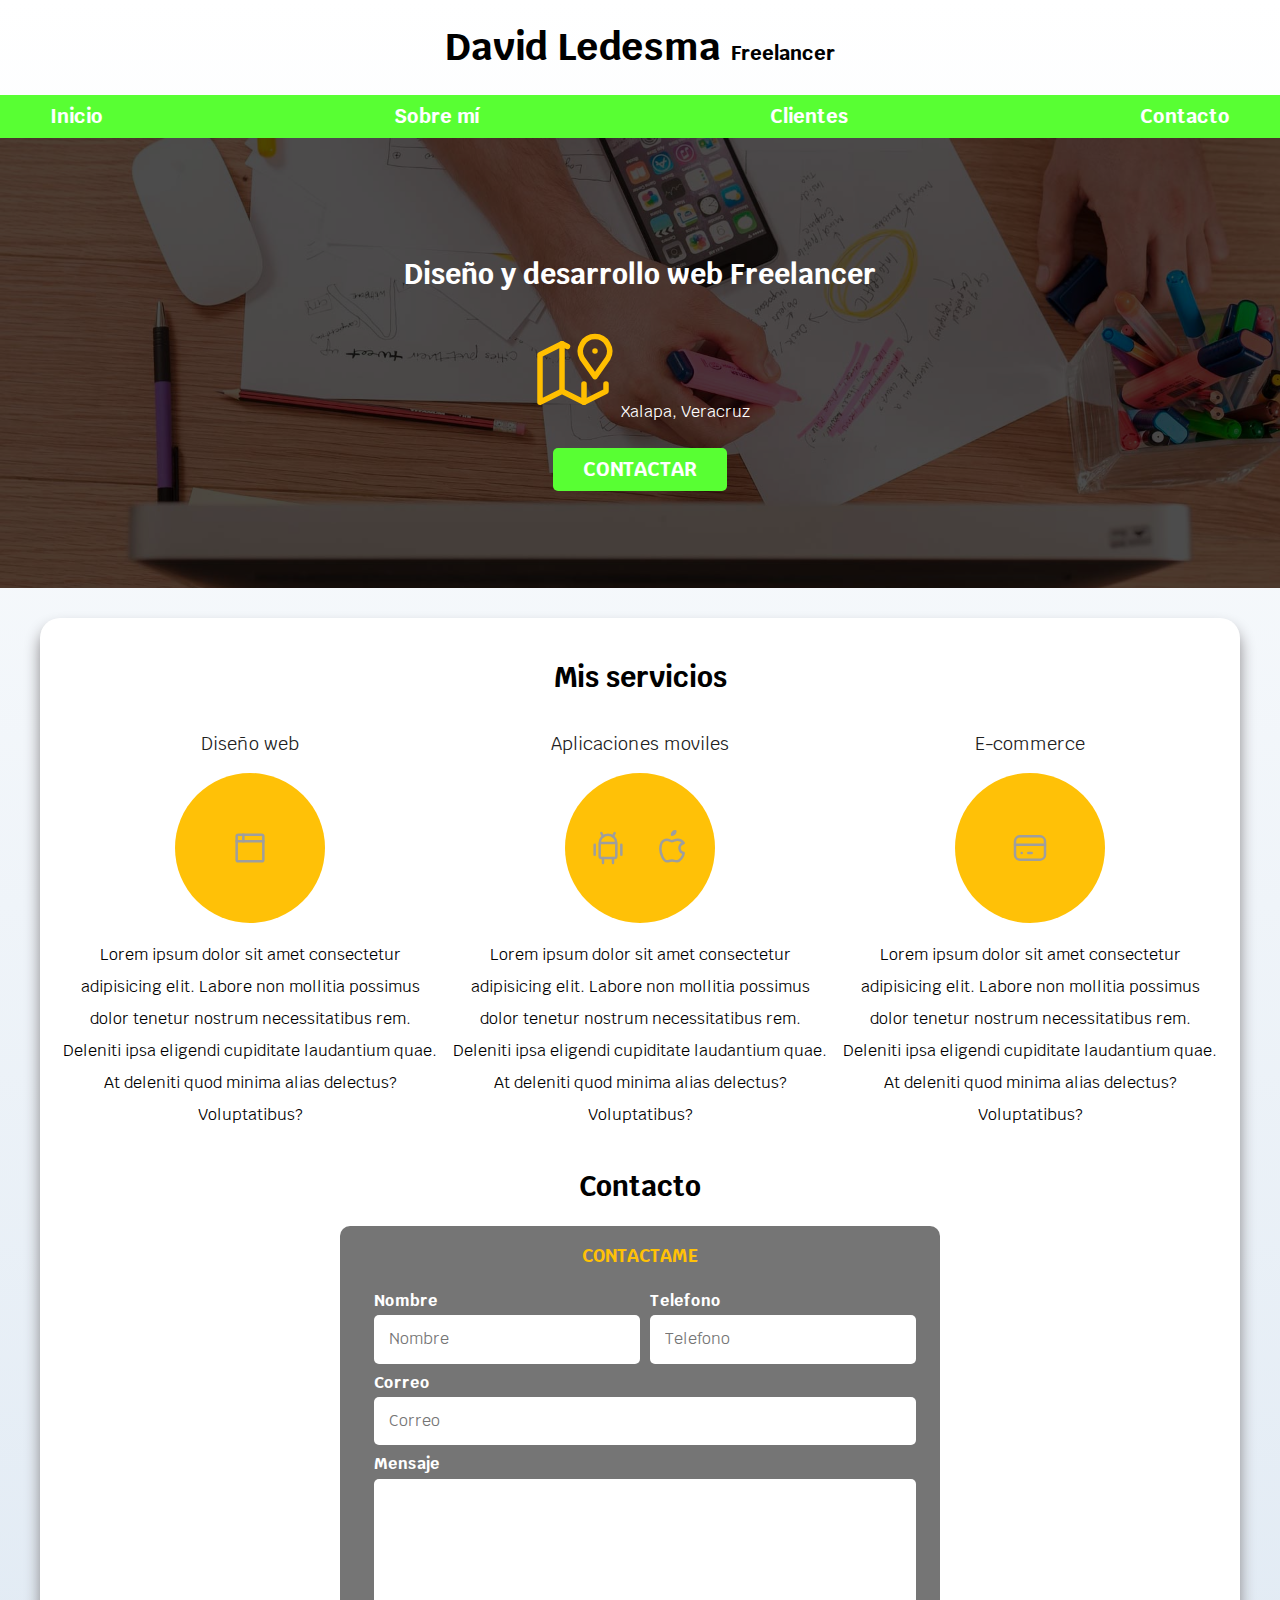
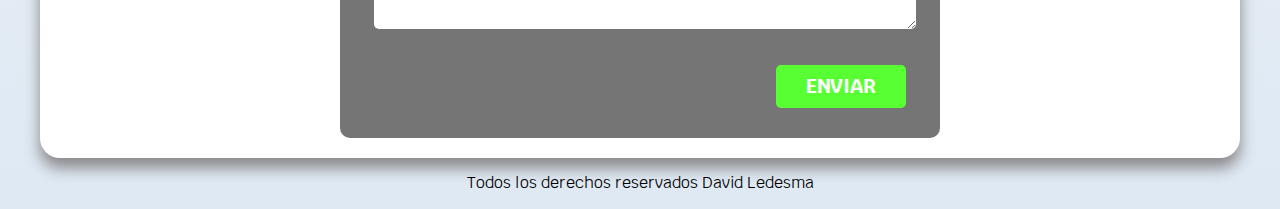
<file: freelancer_david/index.html>
<!DOCTYPE html>
<html lang="es">
<head>
    <meta charset="UTF-8">
    <meta http-equiv="X-UA-Compatible" content="IE=edge">
    <meta name="viewport" content="width=device-width, initial-scale=1.0">
    <title>Diseñador freelancer</title>
    <link rel="stylesheet" href="css/normalize.css">
    <link rel="preconnect" href="https://fonts.gstatic.com" crossorigin>
    <link href="https://fonts.googleapis.com/css2?family=Krub:wght@400;700&display=swap" rel="stylesheet">

    <link rel="preload" href="css/style.css" as="style">
    <link rel="stylesheet" href="css/style.css">
    <link rel="preconnect" href="https://fonts.googleapis.com">
    
</head>
<body>
    <header>
        <h1 class="titulo">David Ledesma
             <span>Freelancer</span></h1>
    </header>

<div class="nav-bg">

    <nav class="navegacion-principal contenedor"> 
        <a href="index.html">Inicio</a>
        <a href="sobre-mi.html">Sobre mí</a>
        <a href="clientes.html">Clientes</a>
        <a href="contacto.html">Contacto</a>
    </nav>
</div>


    <section class="hero">
        <div class="contenido-hero">

            <h2>Diseño y desarrollo web<span> Freelancer </span></h2>

            <p>
                <svg xmlns="http://www.w3.org/2000/svg" class="icon icon-tabler icon-tabler-map-2" width="88" height="88" viewBox="0 0 24 24" stroke-width="1.5" stroke="#ffbf00" fill="none" stroke-linecap="round" stroke-linejoin="round">
                    <path stroke="none" d="M0 0h24v24H0z" fill="none"/>
                    <line x1="18" y1="6" x2="18" y2="6.01" />
                    <path d="M18 13l-3.5 -5a4 4 0 1 1 7 0l-3.5 5" />
                    <polyline points="10.5 4.75 9 4 3 7 3 20 9 17 15 20 21 17 21 15" />
                    <line x1="9" y1="4" x2="9" y2="17" />
                    <line x1="15" y1="15" x2="15" y2="20" />
                  </svg>
                Xalapa, Veracruz</p>
    
            <a class="boton" href="#">Contactar</a>

        </div>

    </section>
<!--    Así se comenta codigos     -->
    <main class="contenedor sombra">

        <h2>Mis servicios</h2>

            <div class="servicios">

            <section class="servicio">
                
                <h3>Diseño web</h3>
                <div class="iconos">
                <svg xmlns="http://www.w3.org/2000/svg" class="icon icon-tabler icon-tabler-browser" width="40" height="40" viewBox="0 0 24 24" stroke-width="1.5" stroke="#9e9e9e" fill="none" stroke-linecap="round" stroke-linejoin="round">
                    <path stroke="none" d="M0 0h24v24H0z" fill="none"/>
                    <rect x="4" y="4" width="16" height="16" rx="1" />
                    <line x1="4" y1="8" x2="20" y2="8" />
                    <line x1="8" y1="4" x2="8" y2="8" />
                </svg>
                </div>
    
            <P>Lorem ipsum dolor sit amet consectetur adipisicing elit. Labore non mollitia possimus dolor tenetur nostrum necessitatibus rem. Deleniti ipsa eligendi cupiditate laudantium quae. At deleniti quod minima alias delectus? Voluptatibus?</P>
        
        </section>

            <section class="servicio">
                
                <h3>Aplicaciones moviles</h3>
                <div class="iconos">
                <svg xmlns="http://www.w3.org/2000/svg" class="icon icon-tabler icon-tabler-brand-android" width="40" height="40" viewBox="0 0 24 24" stroke-width="1.5" stroke="#9e9e9e" fill="none" stroke-linecap="round" stroke-linejoin="round">
                    <path stroke="none" d="M0 0h24v24H0z" fill="none"/>
                    <line x1="4" y1="10" x2="4" y2="16" />
                    <line x1="20" y1="10" x2="20" y2="16" />
                    <path d="M7 9h10v8a1 1 0 0 1 -1 1h-8a1 1 0 0 1 -1 -1v-8a5 5 0 0 1 10 0" />
                    <line x1="8" y1="3" x2="9" y2="5" />
                    <line x1="16" y1="3" x2="15" y2="5" />
                    <line x1="9" y1="18" x2="9" y2="21" />
                    <line x1="15" y1="18" x2="15" y2="21" />
                </svg>

                <svg xmlns="http://www.w3.org/2000/svg" class="icon icon-tabler icon-tabler-brand-apple" width="40" height="40" viewBox="0 0 24 24" stroke-width="1.5" stroke="#9e9e9e" fill="none" stroke-linecap="round" stroke-linejoin="round">
                    <path stroke="none" d="M0 0h24v24H0z" fill="none"/>
                    <path d="M9 7c-3 0 -4 3 -4 5.5c0 3 2 7.5 4 7.5c1.088 -.046 1.679 -.5 3 -.5c1.312 0 1.5 .5 3 .5s4 -3 4 -5c-.028 -.01 -2.472 -.403 -2.5 -3c-.019 -2.17 2.416 -2.954 2.5 -3c-1.023 -1.492 -2.951 -1.963 -3.5 -2c-1.433 -.111 -2.83 1 -3.5 1c-.68 0 -1.9 -1 -3 -1z" />
                    <path d="M12 4a2 2 0 0 0 2 -2a2 2 0 0 0 -2 2" />
                </svg>
                </div>
        
            <P>Lorem ipsum dolor sit amet consectetur adipisicing elit. Labore non mollitia possimus dolor tenetur nostrum necessitatibus rem. Deleniti ipsa eligendi cupiditate laudantium quae. At deleniti quod minima alias delectus? Voluptatibus?</P>
        

        </section>
            <section class="servicio">
                

                <h3>E-commerce</h3>
                <div class="iconos">
                <svg xmlns="http://www.w3.org/2000/svg" class="icon icon-tabler icon-tabler-credit-card" width="40" height="40" viewBox="0 0 24 24" stroke-width="1.5" stroke="#9e9e9e" fill="none" stroke-linecap="round" stroke-linejoin="round">
                    <path stroke="none" d="M0 0h24v24H0z" fill="none"/>
                    <rect x="3" y="5" width="18" height="14" rx="3" />
                    <line x1="3" y1="10" x2="21" y2="10" />
                    <line x1="7" y1="15" x2="7.01" y2="15" />
                    <line x1="11" y1="15" x2="13" y2="15" />
                </svg>
                </div>
        
                <P>Lorem ipsum dolor sit amet consectetur adipisicing elit. Labore non mollitia possimus dolor tenetur nostrum necessitatibus rem. Deleniti ipsa eligendi cupiditate laudantium quae. At deleniti quod minima alias delectus? Voluptatibus?</P>
                
            </section>
        </div> <!--cierre de la clase servicios-->
    
        <section class="servicio">
            <h2>Contacto</h2>
            
            <form class="formulario">
                <fieldset>
                    <legend>Contactame</legend>
                    <div class="contenedor-campos">
                        <div class="campo">
                            <label>Nombre</label>
                            <input class="input-text" type="text" placeholder="Nombre">
                        </div>

                        <div class="campo">
                                <label>Telefono</label>
                                <input class="input-text" type="text" placeholder="Telefono">
                            </div>
                            <div class="campo">
                                <label>Correo</label>
                                <input class="input-text" type="text" placeholder="Correo">
                            </div>

                            <div class="campo">
                                <label>Mensaje</label>
                                <textarea class="input-text"> </textarea>
                            </div>
                        </div> <!--este es el contenedor de los campos del formulario-->

                            <div class="alinear-derecha flex">
                                <input class="boton w-100" type="submit" value="Enviar">
                        </div>
                    
                    
                    

                </fieldset>

            </form>
        </section>
    </main>
        
    <footer class="footer">
        <p>Todos los derechos reservados David Ledesma</p>

    </footer>
        

    

    

   
</body>
</html>
</file>
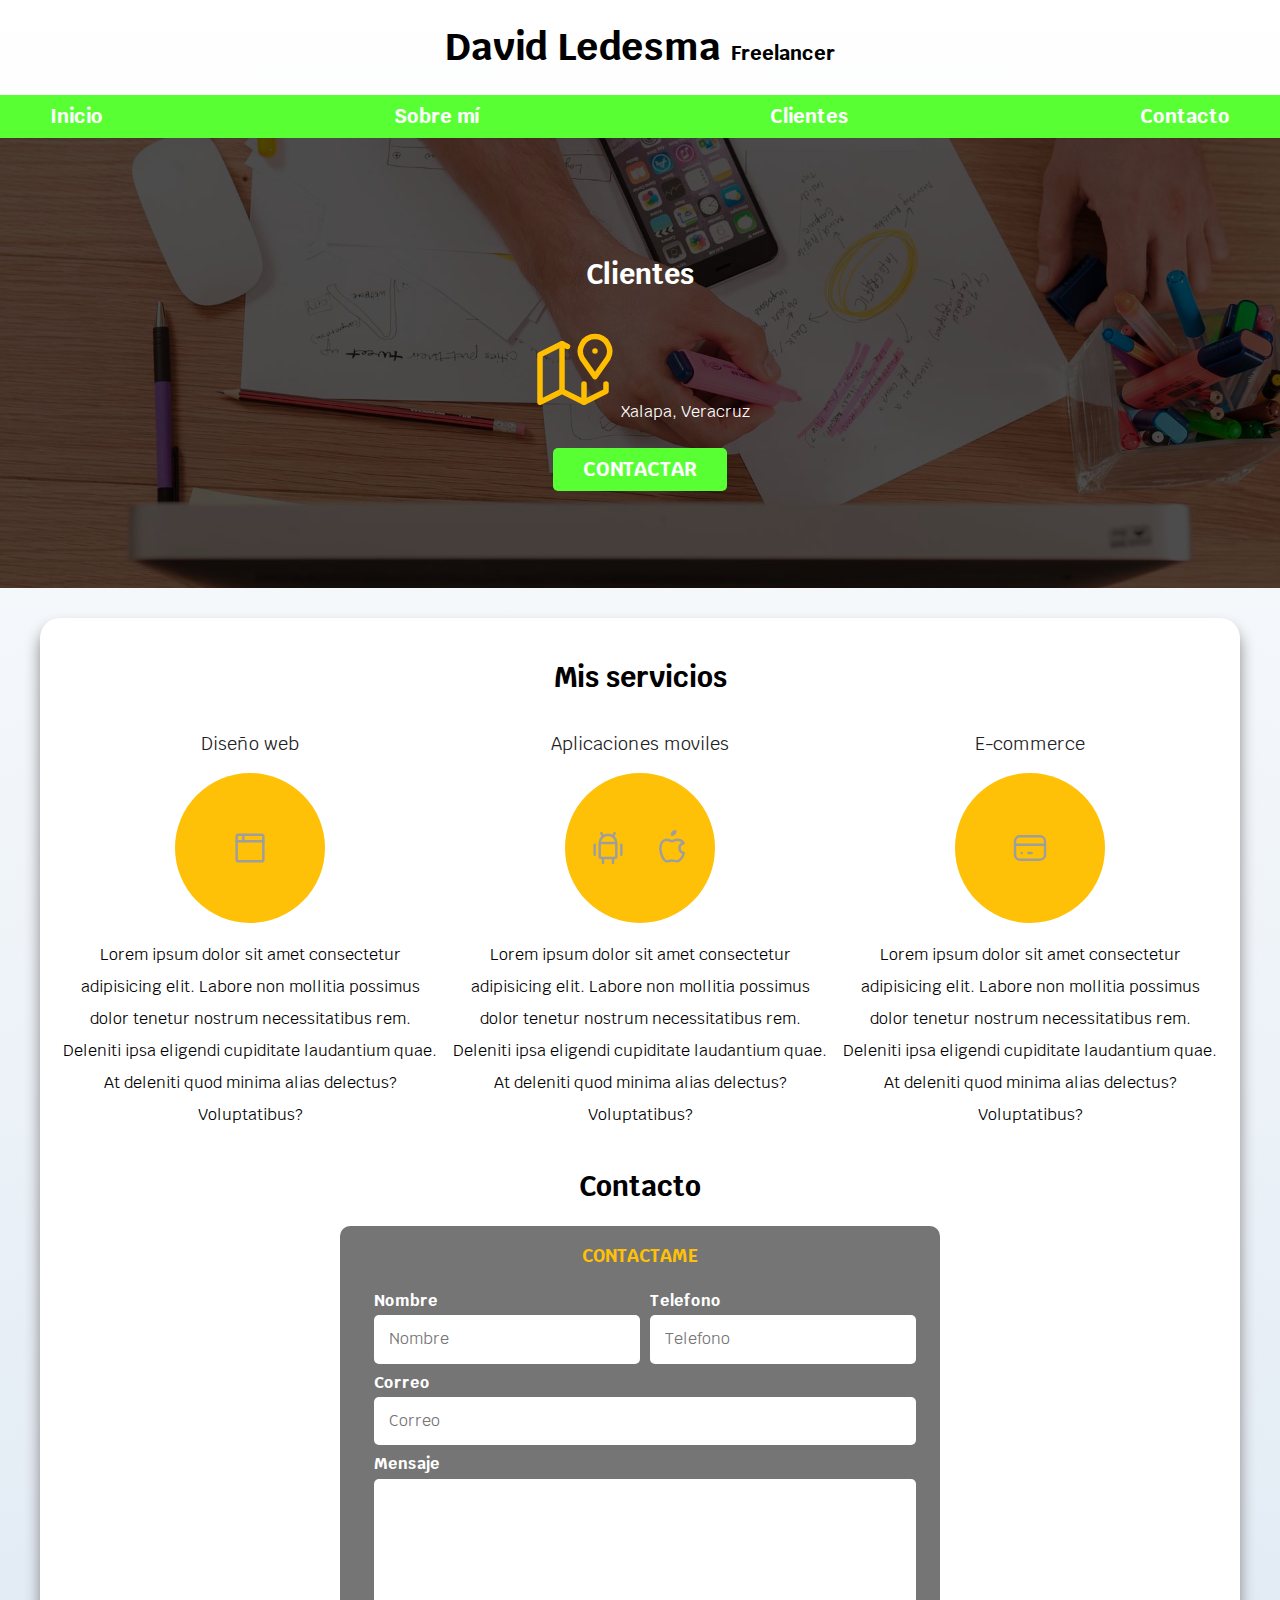
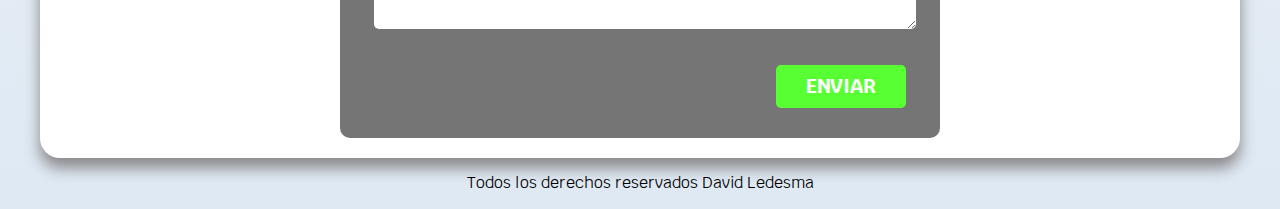
<file: freelancer_david/clientes.html>
<!DOCTYPE html>
<html lang="es">
<head>
    <meta charset="UTF-8">
    <meta http-equiv="X-UA-Compatible" content="IE=edge">
    <meta name="viewport" content="width=device-width, initial-scale=1.0">
    <title>Diseñador freelancer</title>
    <link rel="stylesheet" href="css/normalize.css">
    <link rel="preconnect" href="https://fonts.gstatic.com" crossorigin>
    <link href="https://fonts.googleapis.com/css2?family=Krub:wght@400;700&display=swap" rel="stylesheet">

    <link rel="preload" href="css/style.css" as="style">
    <link rel="stylesheet" href="css/style.css">
    <link rel="preconnect" href="https://fonts.googleapis.com">
    
</head>
<body>
    <header>
        <h1 class="titulo">David Ledesma
             <span>Freelancer</span></h1>
    </header>

<div class="nav-bg">

    <nav class="navegacion-principal contenedor"> 
        <a href="index.html">Inicio</a>
        <a href="sobre-mi.html">Sobre mí</a>
        <a href="clientes.html">Clientes</a>
        <a href="contacto.html">Contacto</a>
    </nav>
</div>


    <section class="hero">
        <div class="contenido-hero">

            <h2>Clientes</h2>

            <p>
                <svg xmlns="http://www.w3.org/2000/svg" class="icon icon-tabler icon-tabler-map-2" width="88" height="88" viewBox="0 0 24 24" stroke-width="1.5" stroke="#ffbf00" fill="none" stroke-linecap="round" stroke-linejoin="round">
                    <path stroke="none" d="M0 0h24v24H0z" fill="none"/>
                    <line x1="18" y1="6" x2="18" y2="6.01" />
                    <path d="M18 13l-3.5 -5a4 4 0 1 1 7 0l-3.5 5" />
                    <polyline points="10.5 4.75 9 4 3 7 3 20 9 17 15 20 21 17 21 15" />
                    <line x1="9" y1="4" x2="9" y2="17" />
                    <line x1="15" y1="15" x2="15" y2="20" />
                  </svg>
                Xalapa, Veracruz</p>
    
            <a class="boton" href="#">Contactar</a>

        </div>

    </section>
<!--    Así se comenta codigos     -->
    <main class="contenedor sombra">

        <h2>Mis servicios</h2>

            <div class="servicios">

            <section class="servicio">
                
                <h3>Diseño web</h3>
                <div class="iconos">
                <svg xmlns="http://www.w3.org/2000/svg" class="icon icon-tabler icon-tabler-browser" width="40" height="40" viewBox="0 0 24 24" stroke-width="1.5" stroke="#9e9e9e" fill="none" stroke-linecap="round" stroke-linejoin="round">
                    <path stroke="none" d="M0 0h24v24H0z" fill="none"/>
                    <rect x="4" y="4" width="16" height="16" rx="1" />
                    <line x1="4" y1="8" x2="20" y2="8" />
                    <line x1="8" y1="4" x2="8" y2="8" />
                </svg>
                </div>
    
            <P>Lorem ipsum dolor sit amet consectetur adipisicing elit. Labore non mollitia possimus dolor tenetur nostrum necessitatibus rem. Deleniti ipsa eligendi cupiditate laudantium quae. At deleniti quod minima alias delectus? Voluptatibus?</P>
        
        </section>

            <section class="servicio">
                
                <h3>Aplicaciones moviles</h3>
                <div class="iconos">
                <svg xmlns="http://www.w3.org/2000/svg" class="icon icon-tabler icon-tabler-brand-android" width="40" height="40" viewBox="0 0 24 24" stroke-width="1.5" stroke="#9e9e9e" fill="none" stroke-linecap="round" stroke-linejoin="round">
                    <path stroke="none" d="M0 0h24v24H0z" fill="none"/>
                    <line x1="4" y1="10" x2="4" y2="16" />
                    <line x1="20" y1="10" x2="20" y2="16" />
                    <path d="M7 9h10v8a1 1 0 0 1 -1 1h-8a1 1 0 0 1 -1 -1v-8a5 5 0 0 1 10 0" />
                    <line x1="8" y1="3" x2="9" y2="5" />
                    <line x1="16" y1="3" x2="15" y2="5" />
                    <line x1="9" y1="18" x2="9" y2="21" />
                    <line x1="15" y1="18" x2="15" y2="21" />
                </svg>

                <svg xmlns="http://www.w3.org/2000/svg" class="icon icon-tabler icon-tabler-brand-apple" width="40" height="40" viewBox="0 0 24 24" stroke-width="1.5" stroke="#9e9e9e" fill="none" stroke-linecap="round" stroke-linejoin="round">
                    <path stroke="none" d="M0 0h24v24H0z" fill="none"/>
                    <path d="M9 7c-3 0 -4 3 -4 5.5c0 3 2 7.5 4 7.5c1.088 -.046 1.679 -.5 3 -.5c1.312 0 1.5 .5 3 .5s4 -3 4 -5c-.028 -.01 -2.472 -.403 -2.5 -3c-.019 -2.17 2.416 -2.954 2.5 -3c-1.023 -1.492 -2.951 -1.963 -3.5 -2c-1.433 -.111 -2.83 1 -3.5 1c-.68 0 -1.9 -1 -3 -1z" />
                    <path d="M12 4a2 2 0 0 0 2 -2a2 2 0 0 0 -2 2" />
                </svg>
                </div>
        
            <P>Lorem ipsum dolor sit amet consectetur adipisicing elit. Labore non mollitia possimus dolor tenetur nostrum necessitatibus rem. Deleniti ipsa eligendi cupiditate laudantium quae. At deleniti quod minima alias delectus? Voluptatibus?</P>
        

        </section>
            <section class="servicio">
                

                <h3>E-commerce</h3>
                <div class="iconos">
                <svg xmlns="http://www.w3.org/2000/svg" class="icon icon-tabler icon-tabler-credit-card" width="40" height="40" viewBox="0 0 24 24" stroke-width="1.5" stroke="#9e9e9e" fill="none" stroke-linecap="round" stroke-linejoin="round">
                    <path stroke="none" d="M0 0h24v24H0z" fill="none"/>
                    <rect x="3" y="5" width="18" height="14" rx="3" />
                    <line x1="3" y1="10" x2="21" y2="10" />
                    <line x1="7" y1="15" x2="7.01" y2="15" />
                    <line x1="11" y1="15" x2="13" y2="15" />
                </svg>
                </div>
        
                <P>Lorem ipsum dolor sit amet consectetur adipisicing elit. Labore non mollitia possimus dolor tenetur nostrum necessitatibus rem. Deleniti ipsa eligendi cupiditate laudantium quae. At deleniti quod minima alias delectus? Voluptatibus?</P>
                
            </section>
        </div> <!--cierre de la clase servicios-->
    
        <section class="servicio">
            <h2>Contacto</h2>
            
            <form class="formulario">
                <fieldset>
                    <legend>Contactame</legend>
                    <div class="contenedor-campos">
                        <div class="campo">
                            <label>Nombre</label>
                            <input class="input-text" type="text" placeholder="Nombre">
                        </div>

                        <div class="campo">
                                <label>Telefono</label>
                                <input class="input-text" type="text" placeholder="Telefono">
                            </div>
                            <div class="campo">
                                <label>Correo</label>
                                <input class="input-text" type="text" placeholder="Correo">
                            </div>

                            <div class="campo">
                                <label>Mensaje</label>
                                <textarea class="input-text"> </textarea>
                            </div>
                        </div> <!--este es el contenedor de los campos del formulario-->

                            <div class="alinear-derecha flex">
                                <input class="boton w-100" type="submit" value="Enviar">
                        </div>
                    
                </fieldset>

            </form>
        </section>
    </main>
        
    <footer class="footer">
        <p>Todos los derechos reservados David Ledesma</p>

    </footer>
   
</body>
</html>
</file>
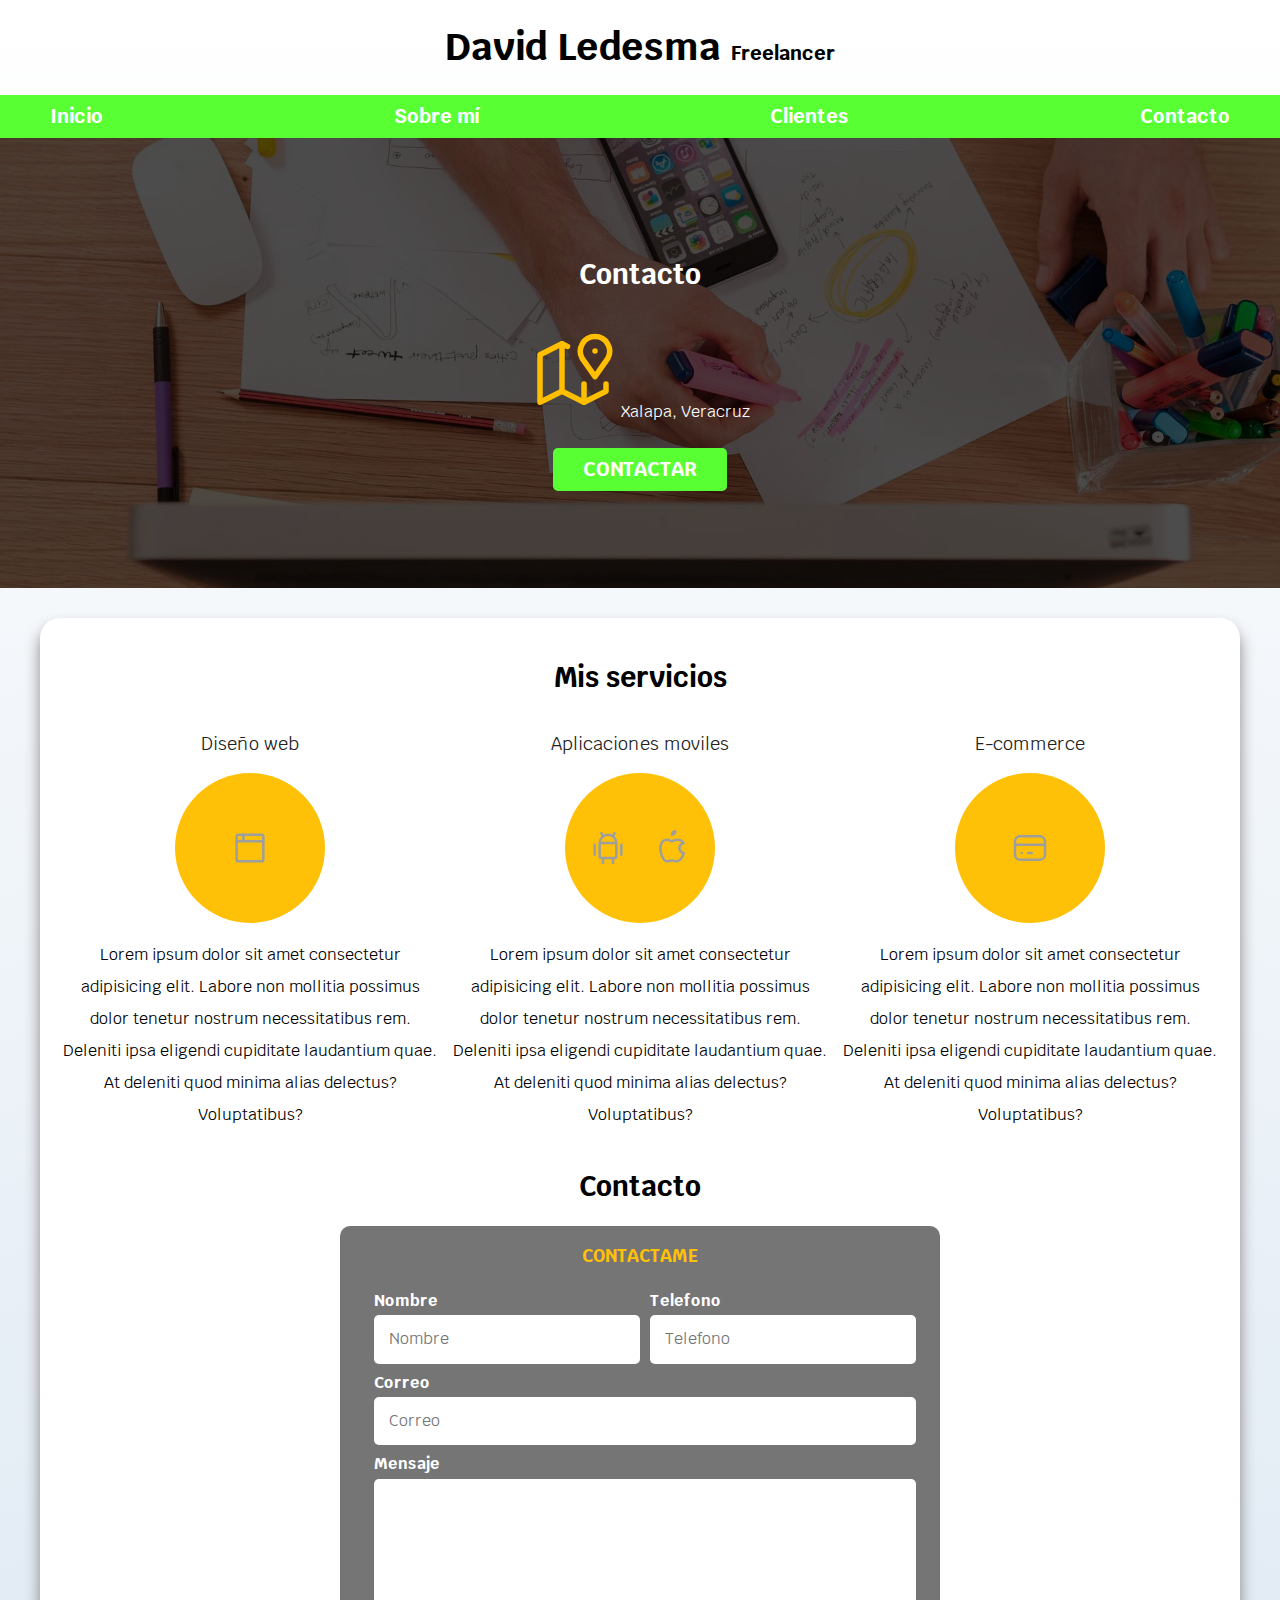
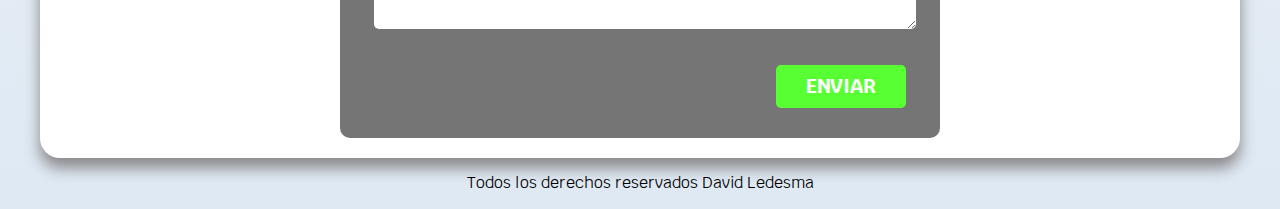
<file: freelancer_david/contacto.html>
<!DOCTYPE html>
<html lang="es">
<head>
    <meta charset="UTF-8">
    <meta http-equiv="X-UA-Compatible" content="IE=edge">
    <meta name="viewport" content="width=device-width, initial-scale=1.0">
    <title>Diseñador freelancer</title>
    <link rel="stylesheet" href="css/normalize.css">
    <link rel="preconnect" href="https://fonts.gstatic.com" crossorigin>
    <link href="https://fonts.googleapis.com/css2?family=Krub:wght@400;700&display=swap" rel="stylesheet">

    <link rel="preload" href="css/style.css" as="style">
    <link rel="stylesheet" href="css/style.css">
    <link rel="preconnect" href="https://fonts.googleapis.com">
    
</head>
<body>
    <header>
        <h1 class="titulo">David Ledesma
             <span>Freelancer</span></h1>
    </header>

<div class="nav-bg">

    <nav class="navegacion-principal contenedor"> 
        <a href="index.html">Inicio</a>
        <a href="sobre-mi.html">Sobre mí</a>
        <a href="clientes.html">Clientes</a>
        <a href="contacto.html">Contacto</a>
    </nav>
</div>


    <section class="hero">
        <div class="contenido-hero">

            <h2>Contacto</h2>

            <p>
                <svg xmlns="http://www.w3.org/2000/svg" class="icon icon-tabler icon-tabler-map-2" width="88" height="88" viewBox="0 0 24 24" stroke-width="1.5" stroke="#ffbf00" fill="none" stroke-linecap="round" stroke-linejoin="round">
                    <path stroke="none" d="M0 0h24v24H0z" fill="none"/>
                    <line x1="18" y1="6" x2="18" y2="6.01" />
                    <path d="M18 13l-3.5 -5a4 4 0 1 1 7 0l-3.5 5" />
                    <polyline points="10.5 4.75 9 4 3 7 3 20 9 17 15 20 21 17 21 15" />
                    <line x1="9" y1="4" x2="9" y2="17" />
                    <line x1="15" y1="15" x2="15" y2="20" />
                  </svg>
                Xalapa, Veracruz</p>
    
            <a class="boton" href="#">Contactar</a>

        </div>

    </section>
<!--    Así se comenta codigos     -->
    <main class="contenedor sombra">

        <h2>Mis servicios</h2>

            <div class="servicios">

            <section class="servicio">
                
                <h3>Diseño web</h3>
                <div class="iconos">
                <svg xmlns="http://www.w3.org/2000/svg" class="icon icon-tabler icon-tabler-browser" width="40" height="40" viewBox="0 0 24 24" stroke-width="1.5" stroke="#9e9e9e" fill="none" stroke-linecap="round" stroke-linejoin="round">
                    <path stroke="none" d="M0 0h24v24H0z" fill="none"/>
                    <rect x="4" y="4" width="16" height="16" rx="1" />
                    <line x1="4" y1="8" x2="20" y2="8" />
                    <line x1="8" y1="4" x2="8" y2="8" />
                </svg>
                </div>
    
            <P>Lorem ipsum dolor sit amet consectetur adipisicing elit. Labore non mollitia possimus dolor tenetur nostrum necessitatibus rem. Deleniti ipsa eligendi cupiditate laudantium quae. At deleniti quod minima alias delectus? Voluptatibus?</P>
        
        </section>

            <section class="servicio">
                
                <h3>Aplicaciones moviles</h3>
                <div class="iconos">
                <svg xmlns="http://www.w3.org/2000/svg" class="icon icon-tabler icon-tabler-brand-android" width="40" height="40" viewBox="0 0 24 24" stroke-width="1.5" stroke="#9e9e9e" fill="none" stroke-linecap="round" stroke-linejoin="round">
                    <path stroke="none" d="M0 0h24v24H0z" fill="none"/>
                    <line x1="4" y1="10" x2="4" y2="16" />
                    <line x1="20" y1="10" x2="20" y2="16" />
                    <path d="M7 9h10v8a1 1 0 0 1 -1 1h-8a1 1 0 0 1 -1 -1v-8a5 5 0 0 1 10 0" />
                    <line x1="8" y1="3" x2="9" y2="5" />
                    <line x1="16" y1="3" x2="15" y2="5" />
                    <line x1="9" y1="18" x2="9" y2="21" />
                    <line x1="15" y1="18" x2="15" y2="21" />
                </svg>

                <svg xmlns="http://www.w3.org/2000/svg" class="icon icon-tabler icon-tabler-brand-apple" width="40" height="40" viewBox="0 0 24 24" stroke-width="1.5" stroke="#9e9e9e" fill="none" stroke-linecap="round" stroke-linejoin="round">
                    <path stroke="none" d="M0 0h24v24H0z" fill="none"/>
                    <path d="M9 7c-3 0 -4 3 -4 5.5c0 3 2 7.5 4 7.5c1.088 -.046 1.679 -.5 3 -.5c1.312 0 1.5 .5 3 .5s4 -3 4 -5c-.028 -.01 -2.472 -.403 -2.5 -3c-.019 -2.17 2.416 -2.954 2.5 -3c-1.023 -1.492 -2.951 -1.963 -3.5 -2c-1.433 -.111 -2.83 1 -3.5 1c-.68 0 -1.9 -1 -3 -1z" />
                    <path d="M12 4a2 2 0 0 0 2 -2a2 2 0 0 0 -2 2" />
                </svg>
                </div>
        
            <P>Lorem ipsum dolor sit amet consectetur adipisicing elit. Labore non mollitia possimus dolor tenetur nostrum necessitatibus rem. Deleniti ipsa eligendi cupiditate laudantium quae. At deleniti quod minima alias delectus? Voluptatibus?</P>
        

        </section>
            <section class="servicio">
                

                <h3>E-commerce</h3>
                <div class="iconos">
                <svg xmlns="http://www.w3.org/2000/svg" class="icon icon-tabler icon-tabler-credit-card" width="40" height="40" viewBox="0 0 24 24" stroke-width="1.5" stroke="#9e9e9e" fill="none" stroke-linecap="round" stroke-linejoin="round">
                    <path stroke="none" d="M0 0h24v24H0z" fill="none"/>
                    <rect x="3" y="5" width="18" height="14" rx="3" />
                    <line x1="3" y1="10" x2="21" y2="10" />
                    <line x1="7" y1="15" x2="7.01" y2="15" />
                    <line x1="11" y1="15" x2="13" y2="15" />
                </svg>
                </div>
        
                <P>Lorem ipsum dolor sit amet consectetur adipisicing elit. Labore non mollitia possimus dolor tenetur nostrum necessitatibus rem. Deleniti ipsa eligendi cupiditate laudantium quae. At deleniti quod minima alias delectus? Voluptatibus?</P>
                
            </section>
        </div> <!--cierre de la clase servicios-->
    
        <section class="servicio">
            <h2>Contacto</h2>
            
            <form class="formulario">
                <fieldset>
                    <legend>Contactame</legend>
                    <div class="contenedor-campos">
                        <div class="campo">
                            <label>Nombre</label>
                            <input class="input-text" type="text" placeholder="Nombre">
                        </div>

                        <div class="campo">
                                <label>Telefono</label>
                                <input class="input-text" type="text" placeholder="Telefono">
                            </div>
                            <div class="campo">
                                <label>Correo</label>
                                <input class="input-text" type="text" placeholder="Correo">
                            </div>

                            <div class="campo">
                                <label>Mensaje</label>
                                <textarea class="input-text"> </textarea>
                            </div>
                        </div> <!--este es el contenedor de los campos del formulario-->

                            <div class="alinear-derecha flex">
                                <input class="boton w-100" type="submit" value="Enviar">
                        </div>
                    
                </fieldset>

            </form>
        </section>
    </main>
        
    <footer class="footer">
        <p>Todos los derechos reservados David Ledesma</p>

    </footer>
   
</body>
</html>
</file>
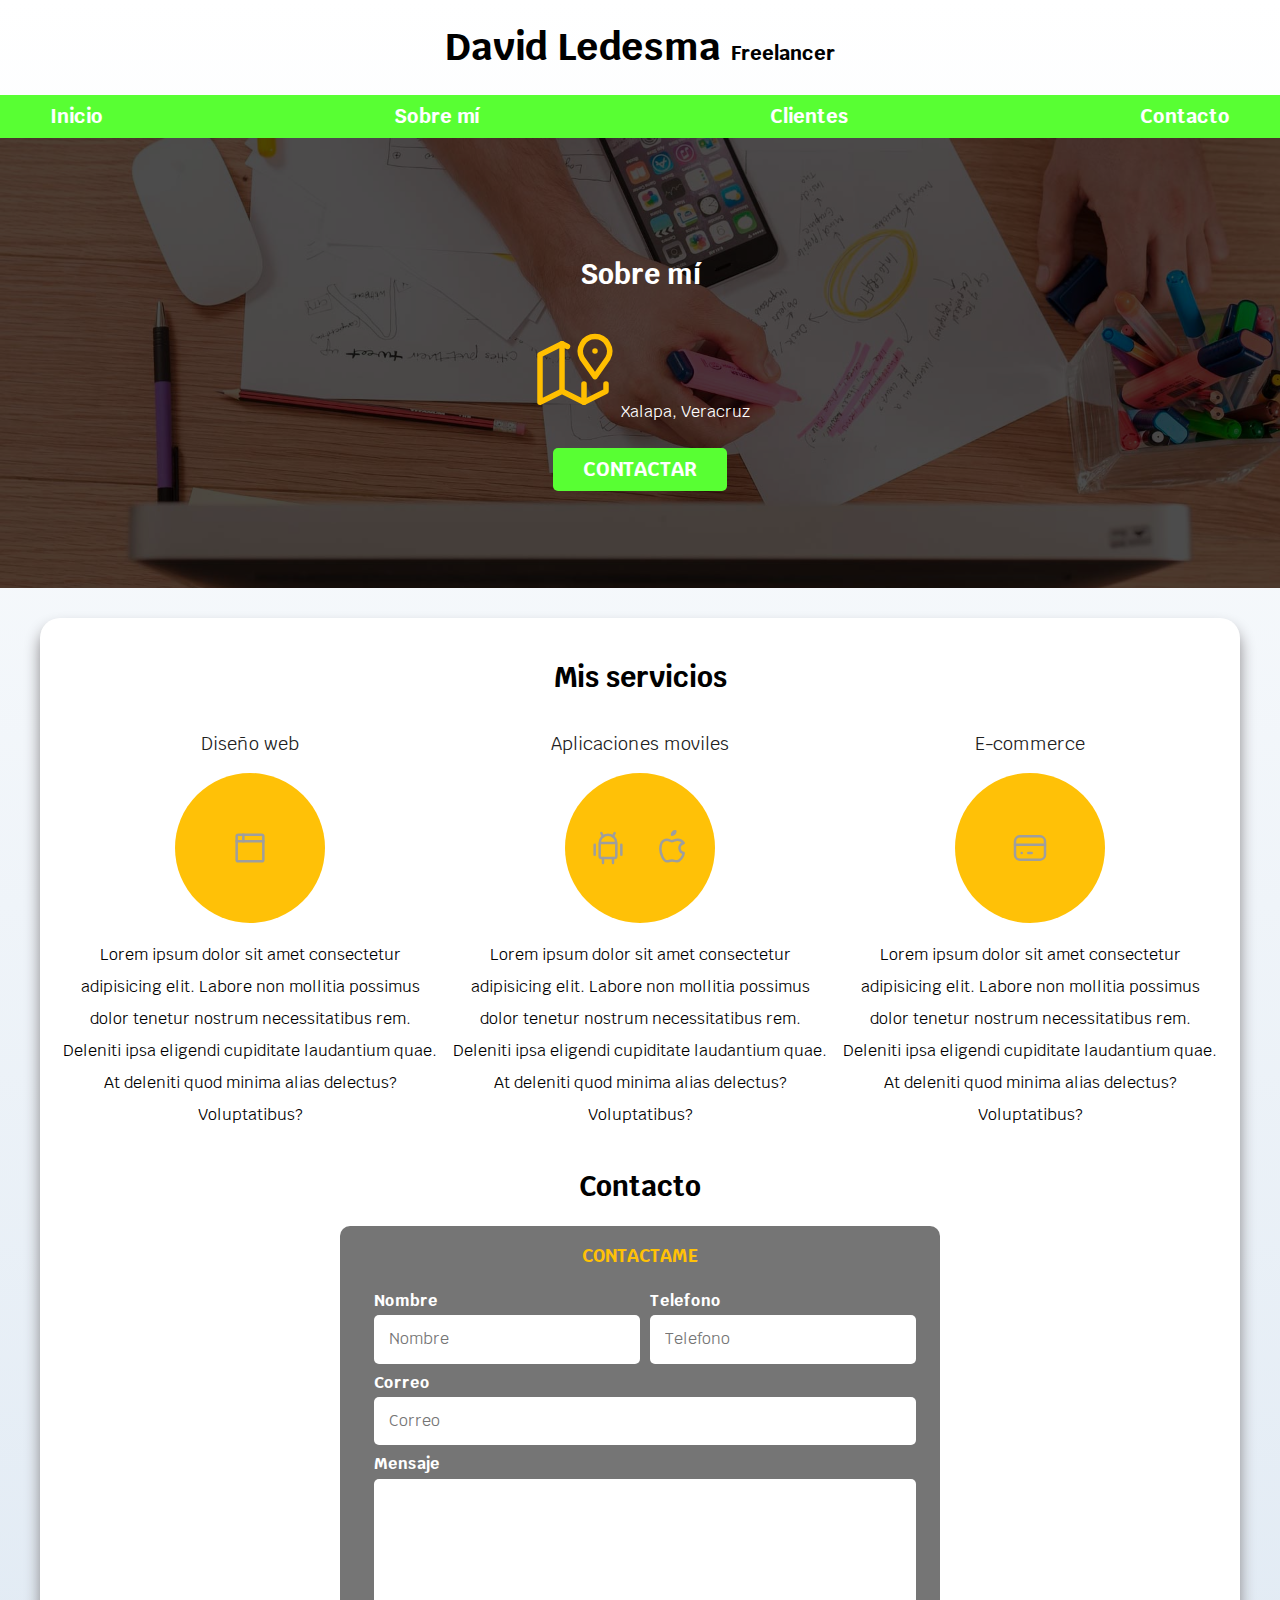
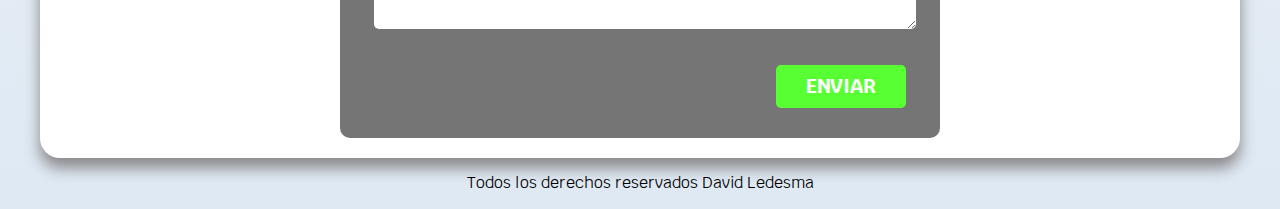
<file: freelancer_david/sobre-mi.html>
<!DOCTYPE html>
<html lang="es">
<head>
    <meta charset="UTF-8">
    <meta http-equiv="X-UA-Compatible" content="IE=edge">
    <meta name="viewport" content="width=device-width, initial-scale=1.0">
    <title>Diseñador freelancer</title>
    <link rel="stylesheet" href="css/normalize.css">
    <link rel="preconnect" href="https://fonts.gstatic.com" crossorigin>
    <link href="https://fonts.googleapis.com/css2?family=Krub:wght@400;700&display=swap" rel="stylesheet">

    <link rel="preload" href="css/style.css" as="style">
    <link rel="stylesheet" href="css/style.css">
    <link rel="preconnect" href="https://fonts.googleapis.com">
    
</head>
<body>
    <header>
        <h1 class="titulo">David Ledesma
             <span>Freelancer</span></h1>
    </header>

<div class="nav-bg">

    <nav class="navegacion-principal contenedor"> 
        <a href="index.html">Inicio</a>
        <a href="sobre-mi.html">Sobre mí</a>
        <a href="clientes.html">Clientes</a>
        <a href="contacto.html">Contacto</a>
    </nav>
</div>


    <section class="hero">
        <div class="contenido-hero">

            <h2>Sobre mí</h2>

            <p>
                <svg xmlns="http://www.w3.org/2000/svg" class="icon icon-tabler icon-tabler-map-2" width="88" height="88" viewBox="0 0 24 24" stroke-width="1.5" stroke="#ffbf00" fill="none" stroke-linecap="round" stroke-linejoin="round">
                    <path stroke="none" d="M0 0h24v24H0z" fill="none"/>
                    <line x1="18" y1="6" x2="18" y2="6.01" />
                    <path d="M18 13l-3.5 -5a4 4 0 1 1 7 0l-3.5 5" />
                    <polyline points="10.5 4.75 9 4 3 7 3 20 9 17 15 20 21 17 21 15" />
                    <line x1="9" y1="4" x2="9" y2="17" />
                    <line x1="15" y1="15" x2="15" y2="20" />
                  </svg>
                Xalapa, Veracruz</p>
    
            <a class="boton" href="#">Contactar</a>

        </div>

    </section>
<!--    Así se comenta codigos     -->
    <main class="contenedor sombra">

        <h2>Mis servicios</h2>

            <div class="servicios">

            <section class="servicio">
                
                <h3>Diseño web</h3>
                <div class="iconos">
                <svg xmlns="http://www.w3.org/2000/svg" class="icon icon-tabler icon-tabler-browser" width="40" height="40" viewBox="0 0 24 24" stroke-width="1.5" stroke="#9e9e9e" fill="none" stroke-linecap="round" stroke-linejoin="round">
                    <path stroke="none" d="M0 0h24v24H0z" fill="none"/>
                    <rect x="4" y="4" width="16" height="16" rx="1" />
                    <line x1="4" y1="8" x2="20" y2="8" />
                    <line x1="8" y1="4" x2="8" y2="8" />
                </svg>
                </div>
    
            <P>Lorem ipsum dolor sit amet consectetur adipisicing elit. Labore non mollitia possimus dolor tenetur nostrum necessitatibus rem. Deleniti ipsa eligendi cupiditate laudantium quae. At deleniti quod minima alias delectus? Voluptatibus?</P>
        
        </section>

            <section class="servicio">
                
                <h3>Aplicaciones moviles</h3>
                <div class="iconos">
                <svg xmlns="http://www.w3.org/2000/svg" class="icon icon-tabler icon-tabler-brand-android" width="40" height="40" viewBox="0 0 24 24" stroke-width="1.5" stroke="#9e9e9e" fill="none" stroke-linecap="round" stroke-linejoin="round">
                    <path stroke="none" d="M0 0h24v24H0z" fill="none"/>
                    <line x1="4" y1="10" x2="4" y2="16" />
                    <line x1="20" y1="10" x2="20" y2="16" />
                    <path d="M7 9h10v8a1 1 0 0 1 -1 1h-8a1 1 0 0 1 -1 -1v-8a5 5 0 0 1 10 0" />
                    <line x1="8" y1="3" x2="9" y2="5" />
                    <line x1="16" y1="3" x2="15" y2="5" />
                    <line x1="9" y1="18" x2="9" y2="21" />
                    <line x1="15" y1="18" x2="15" y2="21" />
                </svg>

                <svg xmlns="http://www.w3.org/2000/svg" class="icon icon-tabler icon-tabler-brand-apple" width="40" height="40" viewBox="0 0 24 24" stroke-width="1.5" stroke="#9e9e9e" fill="none" stroke-linecap="round" stroke-linejoin="round">
                    <path stroke="none" d="M0 0h24v24H0z" fill="none"/>
                    <path d="M9 7c-3 0 -4 3 -4 5.5c0 3 2 7.5 4 7.5c1.088 -.046 1.679 -.5 3 -.5c1.312 0 1.5 .5 3 .5s4 -3 4 -5c-.028 -.01 -2.472 -.403 -2.5 -3c-.019 -2.17 2.416 -2.954 2.5 -3c-1.023 -1.492 -2.951 -1.963 -3.5 -2c-1.433 -.111 -2.83 1 -3.5 1c-.68 0 -1.9 -1 -3 -1z" />
                    <path d="M12 4a2 2 0 0 0 2 -2a2 2 0 0 0 -2 2" />
                </svg>
                </div>
        
            <P>Lorem ipsum dolor sit amet consectetur adipisicing elit. Labore non mollitia possimus dolor tenetur nostrum necessitatibus rem. Deleniti ipsa eligendi cupiditate laudantium quae. At deleniti quod minima alias delectus? Voluptatibus?</P>
        

        </section>
            <section class="servicio">
                

                <h3>E-commerce</h3>
                <div class="iconos">
                <svg xmlns="http://www.w3.org/2000/svg" class="icon icon-tabler icon-tabler-credit-card" width="40" height="40" viewBox="0 0 24 24" stroke-width="1.5" stroke="#9e9e9e" fill="none" stroke-linecap="round" stroke-linejoin="round">
                    <path stroke="none" d="M0 0h24v24H0z" fill="none"/>
                    <rect x="3" y="5" width="18" height="14" rx="3" />
                    <line x1="3" y1="10" x2="21" y2="10" />
                    <line x1="7" y1="15" x2="7.01" y2="15" />
                    <line x1="11" y1="15" x2="13" y2="15" />
                </svg>
                </div>
        
                <P>Lorem ipsum dolor sit amet consectetur adipisicing elit. Labore non mollitia possimus dolor tenetur nostrum necessitatibus rem. Deleniti ipsa eligendi cupiditate laudantium quae. At deleniti quod minima alias delectus? Voluptatibus?</P>
                
            </section>
        </div> <!--cierre de la clase servicios-->
    
        <section class="servicio">
            <h2>Contacto</h2>
            
            <form class="formulario">
                <fieldset>
                    <legend>Contactame</legend>
                    <div class="contenedor-campos">
                        <div class="campo">
                            <label>Nombre</label>
                            <input class="input-text" type="text" placeholder="Nombre">
                        </div>

                        <div class="campo">
                                <label>Telefono</label>
                                <input class="input-text" type="text" placeholder="Telefono">
                            </div>
                            <div class="campo">
                                <label>Correo</label>
                                <input class="input-text" type="text" placeholder="Correo">
                            </div>

                            <div class="campo">
                                <label>Mensaje</label>
                                <textarea class="input-text"> </textarea>
                            </div>
                        </div> <!--este es el contenedor de los campos del formulario-->

                            <div class="alinear-derecha flex">
                                <input class="boton w-100" type="submit" value="Enviar">
                        </div>
                    
                </fieldset>

            </form>
        </section>
    </main>
        
    <footer class="footer">
        <p>Todos los derechos reservados David Ledesma</p>

    </footer>
   
</body>
</html>
</file>
<file: freelancer_david/css/style.css>
:root{
    --blanco:#ffffff;
    --oscuro: #212121;
    --primario: #ffc107;
    --secundario: #58FF33;
    --gris: #757575;
    --grisclaro: #dfe9f3;
}
/* GLOBALES*/

html{
    font-size:62.5%;
    box-sizing: border-box; /*hack para box model*/
    scroll-snap-type: y mandatory;
}
*, *:before, *:after {
    box-sizing: inherit;
  }
body{
    font-size: 16px; /*1rem= 10px*/
    font-family: 'Krub', sans-serif;
    background-image:linear-gradient(to top, var(--grisclaro) 0%, var(--blanco) 100%); /*Degradado de color*/

}

.contenedor{
    max-width: 120rem;

    margin:0 auto;
}

.boton{
    background-color: var(--secundario);
    color: var(--blanco);
    padding: 1rem 3rem;
    margin-top: 1rem;
    font-size: 2rem;
    text-decoration: none;
    text-transform: uppercase;
    font-weight: bold;
    border-radius: .5rem;
    width: 90%;
    text-align: center;
    border: none;

}
.boton:hover{
    cursor: pointer;
}


@media (min-width: 768px) {
   .boton{
    width:auto;
   }
}

.sombra{
    /* utilizae CSS MATIC para la creacion de sombras y tasparencias*/

    -webkit-box-shadow: 0px 10px 15px 0px rgba(138,135,138,1);
-moz-box-shadow: 0px 10px 15px 0px rgba(138,135,138,1);
box-shadow: 0px 10px 15px 0px rgba(138,135,138,1);

background-color: var(--blanco);
padding: 2rem;
border-radius: 2rem;

}

/* TIPOGRAFIA */

h1{
    font-size: 3.8rem;

}

h2{
    font-size: 2.8rem;

}

h3{
    font-size: 1.8rem;

}

h1,h2,h3{
    text-align: center;
}

/* TITULOS*/


.titulo span{
    font-size: 2rem;
    
}

/*UTILIDADES*/
.w-100{
    width: 100%;
}

@media (min-width:768px ) {
   .w-100{
    width: auto;
   }
}
.flex{
    display:flex;
}
.alinear-derecha{
justify-content:flex-end ;
}


/*NAVEGACION PRICIPAL*/

.nav-bg{
    background-color: var(--secundario);
}
.navegacion-principal{
  
  display: flex;
  flex-direction: column;
  
}

@media (min-width: 768px) {
   .navegacion-principal{
    flex-direction: row;
    justify-content: space-between;
   }
}
.navegacion-principal a {
    display: block;
    text-align: center;
    color: var(--blanco);
    text-decoration: none;
    font-size: 2rem;
    font-weight: bold;
    padding: 1rem;  
    
  
}
.navegacion-principal a:hover{
background-color: var(--primario);
color: var(--oscuro);
}

/*HERO*/

.hero{
    background-image: url(../img/hero.jpg);
    background-repeat: no-repeat;
    background-size: cover;
    height: 450px;
    position: relative;
    margin-bottom: 3rem;
}
.contenido-hero{
position: absolute;
background-color: rgba(0,0,0,.6) ;/**anterior**/
background-color: rgb(0 0 0 / 70%);
width: 100%;
height: 100%;

display:flex;
flex-direction: column;
align-items: center;
justify-content: center;



}
.contenido-hero h2,
.contenido-hero p{
    color: var(--blanco)
}

.contenido-hero .ubicacion{

    display: flex;
    align-items: flex;

}
/*Scroll snap*/
.servicios, .navegacion-principal, .formulario{
    scroll-snap-align: center;
    scroll-snap-stop: always;
}

/*SERVICIOS*/
 @media (min-width: 768px) {
    .servicios{

        display: grid;   /*Se utiliza flexbox para alinear lo que está dentro de un contenedor y se utiliza CSS grid para alinear el layout*/
        grid-template-columns: repeat(3, 1fr); /* fr son fracciones de un total*/
        column-gap: 1rem; /*Control de la separacion*/
    } 
 }

 .servicio{
    display:flex;
    flex-direction: column;
    align-items: center;

 }

 .servicio h3{
color: var(--oscuro);
font-weight: normal;


 }
 .servicio p{
    line-height: 2;
    text-align:center;
 }

 .servicio .iconos{

    height: 15rem;
    width: 15rem;
    background-color: var(--primario);
    border-radius: 50%;
    display:flex;
    justify-content:space-evenly;
    align-items:center;
 }

 /*CONTACTO*/
 .formulario{

 background-color: var(--gris);
 width: min(60rem, 100%); /*Utilizar el valor más pequeño*/
 margin: 0 auto;
 padding: 2rem;
 border-radius: 1rem;
}

 .formulario fieldset{
    border: none;
 }
 .formulario legend{
    text-align: center;
    font-size: 1.8rem;
    text-transform: uppercase;
    font-weight: 700;
    margin-bottom: 2rem;
    color: var(--primario);
 }

 @media (min-width: 768px) {
    .contenedor-campos{
        display: grid;
        grid-template-columns:50% 50%;
        grid-template-rows: auto auto 20rem;
        column-gap: 1rem;
    }

    .campo:nth-child(3), .campo:nth-child(4){
        grid-column: 1 / 3;

    }

 }
 .campo{
    margin-bottom: 1rem;

 }
 .campo label{
    color: var(--blanco);
    font-weight: bold;
    margin-bottom: .5rem;
    display: block;

 }

 .campo textarea{
    height: 15rem;
 }

 .input-text{
    width: 100%;
    border: none;
    padding: 1.5rem;
    border-radius: .5rem;
 }

 /*FOOTER  */
 .footer{
    text-align: center;
 }
</file>
